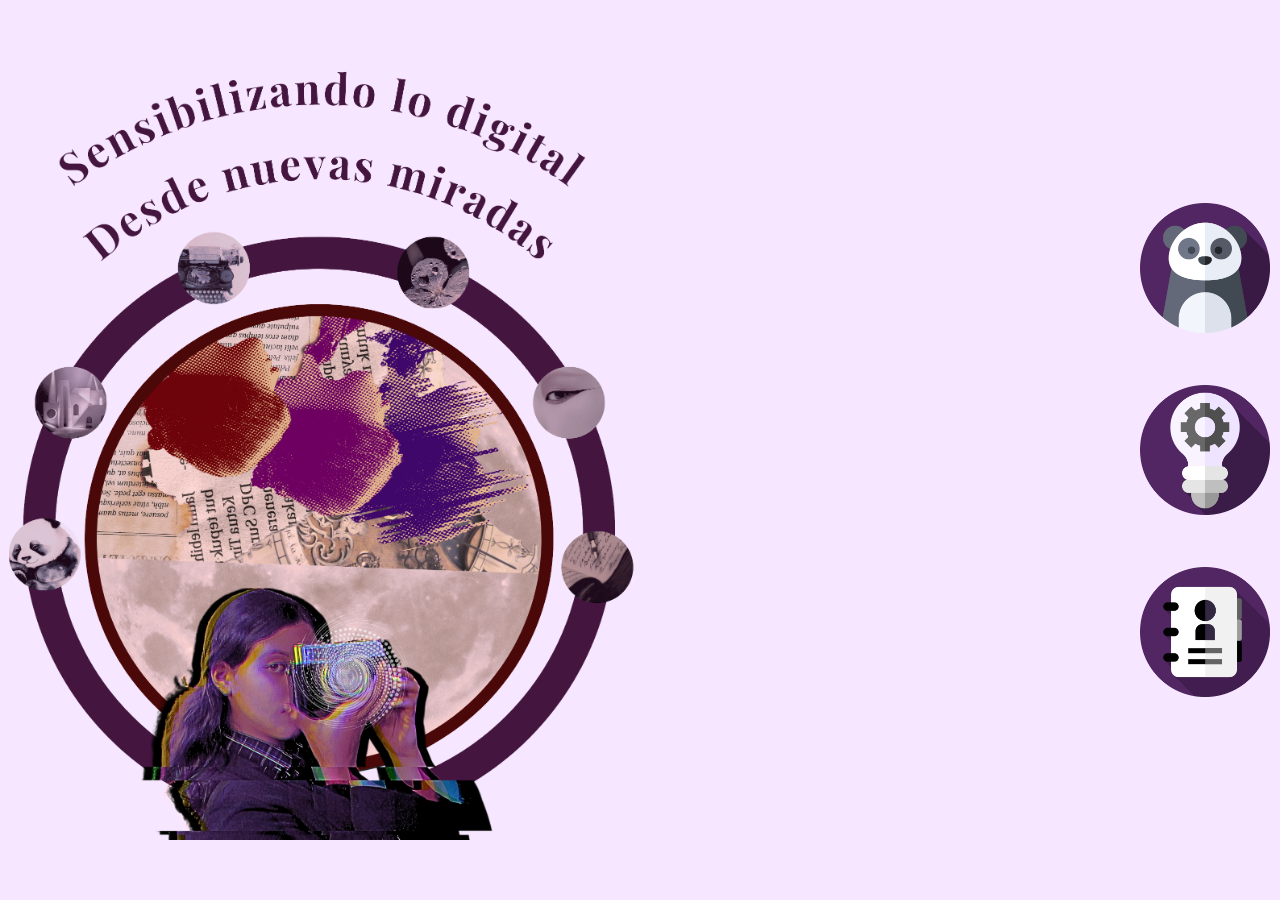
<file: HTML/index.html>
<!DOCTYPE html>
<html lang="es">
<head>
  <meta charset="UTF-8" />
  <meta name="viewport" content="width=device-width, initial-scale=1.0"/>
  
  <title>Inicio</title>
  <link rel="stylesheet" href="../CSS/INDEX_Style.css" />
</head>
<body>
  <main class="container">
    <!-- COLLAGE -->
    <section class="collage">
      <img src="../IMÁGENESPORTAFOLIOMJ/collage.png" alt="Collage representativo" class="collage-img">
    </section>

<!-- BOTONES -->
<section class="side-buttons">
  <div class="nav-button">
    <a href="../HTML/ABOUTME.html" class="nav-link">
      <img src="../IMÁGENESPORTAFOLIOMJ/SCABOUTME.png" alt="Icono Sobre MJ" class="icono" />
      <span class="label">Sobre MJ</span>
    </a>
  </div>
  <div class="nav-button">
    <a href="../HTML/PORTAFOLIO.html" class="nav-link">
      <img src="../IMÁGENESPORTAFOLIOMJ/SCPORTAFOLIO.png" alt="Icono Portafolio" class="icono" />
      <span class="label">Portafolio</span>
    </a>
  </div>
  <div class="nav-button">
    <a href="../HTML/CONTACTO.html" class="nav-link">
      <img src="../IMÁGENESPORTAFOLIOMJ/SCCONTACTO.png" alt="Icono Contacto" class="icono" />
      <span class="label">Contacto</span>
    </a>
  </div>
</section>

  </main>
</body>
</html>
</file>
<file: CSS/INDEX_Style.css>
/*IMPORTAR FUENTES*/
@import url('https://fonts.googleapis.com/css2?family=Quattrocento:wght@400;700&display=swap" rel="stylesheet');
@import url('https://fonts.googleapis.com/css2?family=Playfair+Display:ital,wght@0,400..900;1,400..900&family=Quattrocento:wght@400;700&display=swap');


* {
  box-sizing: border-box;
  margin: 0;
  padding: 0;
}

body {
  font-family: 'Playfair Display', serif;
  background-color: #f7e6ff;
  height: 100vh;
}

.container {
  display: flex;
  height: 100%;
  max-height: 100%;
  margin: 0;
  padding: 0%;
}

.collage {
  width: 50%;
  height: 100%;
  position: relative;
  display: flex;
  flex-direction: column;
  margin: 0px;
  justify-content: flex-start;
  align-items: flex-start;
  margin: 0;
}

.collage-img {
  width: 100%;
  height: 100%;
  object-fit: contain;
}

.side-buttons {
  width: 50%;
  position: relative;
  display: flex;
  flex-direction: column;
  justify-content: center;
  align-items: flex-end;
  gap: 2rem;
  padding: 0px;
}

.nav-button {
  display: flex;
  align-items: left;
  overflow: hidden;
  width: 150px;
  height: 150px;
  transition: width 0.4s ease;
  cursor: pointer;
  position: relative;
}

.nav-button .icono {
  width: 150px;
  height: 150px;
  padding: 10px;
}

.nav-button .label {
  margin: 5px;
  white-space: nowrap;
  transition: opacity 0.3s ease;
  color: rgb(255, 255, 255);
  background-color: #512662;
  border-radius: 50px;
  font-size: 2rem;
  padding: 10px;
  opacity: 75%;
}

.nav-button:hover {
  width: 400px;
}

.nav-button:hover .label {
  opacity: 100;
}

.nav-link {
  text-decoration: none;
  color: inherit;
  display: inline-flex;
  align-items: center;
  gap: 8px;
}

.nav-link:visited {
  color: inherit;
  text-decoration: none;
}
</file>
